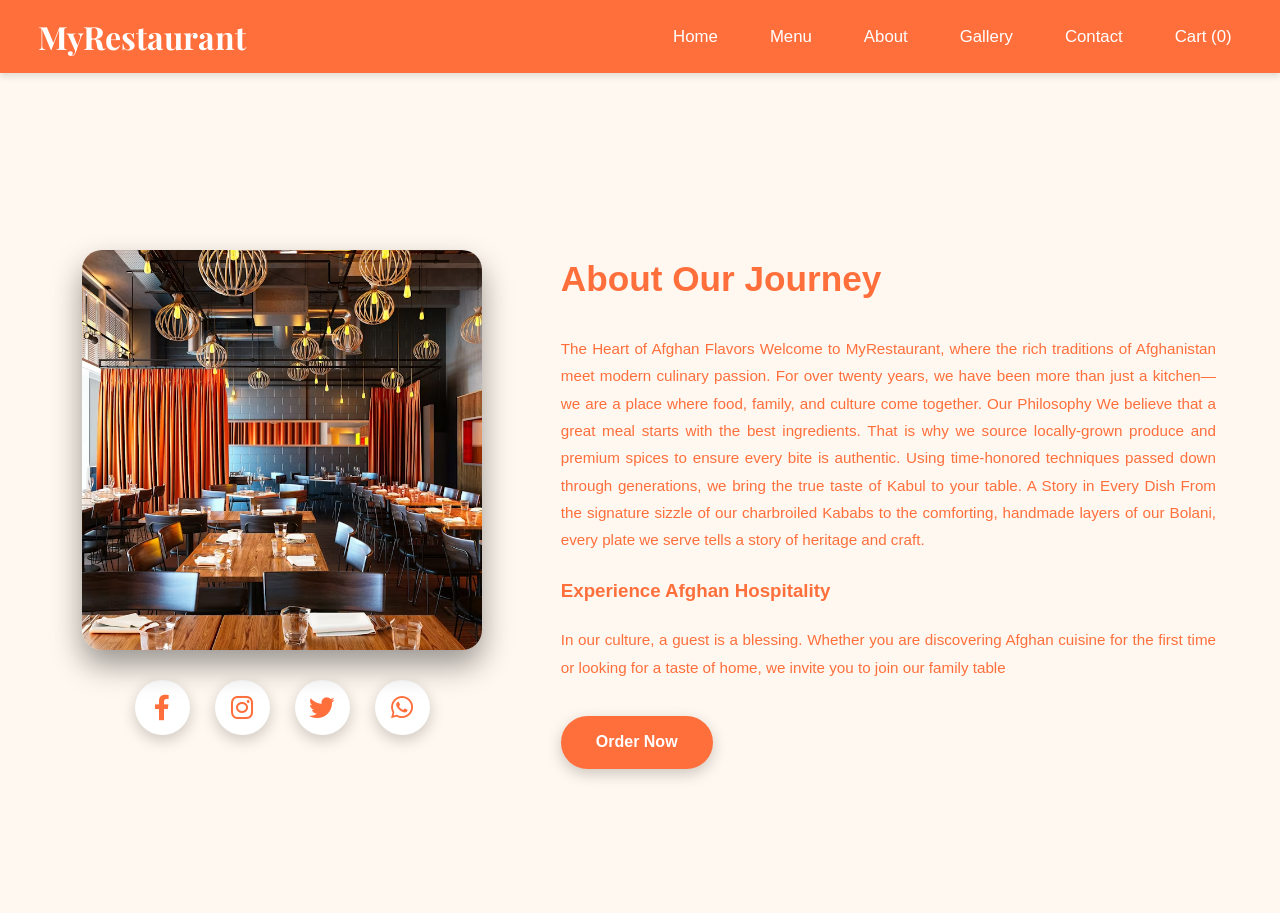
<file: about.html>
<!-- // HTML Section // -->
<!DOCTYPE html>
<html lang="en">

<head>
    <meta charset="UTF-8">
    <meta name="viewport" content="width=device-width, initial-scale=1.0">
    <title>MyRestaurant - About</title>
    <link rel="stylesheet" href="style.css">
    <!-- FontAwesome for Social Icons -->
    <link rel="stylesheet" href="https://cdnjs.cloudflare.com/ajax/libs/font-awesome/6.0.0/css/all.min.css">
</head>

<body>

    <!-- HEADER -->
    <header>
    <h1 class="logo">MyRestaurant</h1>
    <button class="mobile-toggle" onclick="toggleNav()"><i class="fa-solid fa-bars"></i></button>
    <nav id="main-nav">
        <a href="index.html">Home</a>
        <a href="menu.html">Menu</a>
        <a href="about.html">About</a>
        <a href="gallery.html">Gallery</a>
        <a href="contact.html">Contact</a>
        <a href="cart.html">Cart (<span id="cart-count">0</span>)</a>
    </nav>
</header>

    <section class="about-section">
        <div class="about-container">

            <!-- LEFT SIDE: Picture & Socials -->
            <div class="left-side" id="aboutLeft">
                <!-- 3D Flip Card Effect -->
                <div class="flip-card">
                    <div class="flip-card-inner">
                        <!-- First Image (Front) -->
                        <div class="flip-card-front">
                            <img src="images2\15.avif" alt="Restaurant Interior">
                        </div>
                        <!-- Second Image (Back) -->
                        <div class="flip-card-back">
                            <img src="images2\17.avif" alt="Fresh Ingredients">
                        </div>
                    </div>
                </div>

                <!-- Social Media Icons (Fixed, correctly spaced) -->
                <div class="social-icons">
                    <a href="#" class="social-link"><i class="fab fa-facebook-f"></i></a>
                    <a href="#" class="social-link"><i class="fab fa-instagram"></i></a>
                    <a href="#" class="social-link"><i class="fab fa-twitter"></i></a>
                    <a href="#" class="social-link"><i class="fab fa-whatsapp"></i></a>
                </div>
            </div>

            <!-- RIGHT SIDE: Text Description -->
            <div class="right-side" id="aboutRight">
                <h2>About Our Journey</h2>
                <p>
                    The Heart of Afghan Flavors
Welcome to MyRestaurant, where the rich traditions of Afghanistan meet modern culinary passion. For over twenty years, we have been more than just a kitchen—we are a place where food, family, and culture come together.

Our Philosophy
We believe that a great meal starts with the best ingredients. That is why we source locally-grown produce and premium spices to ensure every bite is authentic. Using time-honored techniques passed down through generations, we bring the true taste of Kabul to your table.

A Story in Every Dish
From the signature sizzle of our charbroiled Kababs to the comforting, handmade layers of our Bolani, every plate we serve tells a story of heritage and craft.



                </p>
                <h3>Experience Afghan Hospitality</h3>
                <p>
                    In our culture, a guest is a blessing. Whether you are discovering Afghan cuisine for the first time or looking for a taste of home, we invite you to join our family table
                </p>
                <!-- "Order Now" Button replacing text/menu sign -->
                <a href="menu.html" class="btn-order">Order Now</a>
            </div>

        </div>
    </section>

    <!-- Cleaned out redundant menu section -->

    <!-- // CSS Section // -->
    <style>
        /* Advanced About Page Styles */
        body {
            background-color: #fff8f0;
            /* Off-white matching contact page */
            margin: 0;
            font-family: Arial, sans-serif;
            color: #ff6f3c;
            /* Orange text */
            overflow-x: hidden;
            display: flex;
            flex-direction: column;
            min-height: 100vh;
        }

        /* Header matching contact page */
        header {
            background: #ff6f3c;
            color: white;
            padding: 15px 3%;
            display: flex;
            justify-content: space-between;
            align-items: center;
            position: sticky;
            top: 0;
            z-index: 1000;
            box-shadow: 0 4px 6px rgba(0, 0, 0, 0.1);
        }

        header .logo {
            font-size: 2rem;
            font-weight: bold;
        }

        header nav a {
            color: white;
            text-decoration: none;
            margin: 0 10px;
            transition: color 0.3s;
        }

        header nav a:hover {
            color: #ffe8d6;
        }

        /* Mobile Nav Flexibility */
        .mobile-toggle {
            display: none;
            background: none;
            border: none;
            color: #fff;
            font-size: 1.8rem;
            cursor: pointer;
        }
        @media(max-width: 768px) {
            .mobile-toggle { display: block; }
            #main-nav {
                display: none;
                flex-direction: column;
                position: absolute;
                top: 100%;
                left: 0;
                width: 100%;
                background-color: #ff6f3c;
                padding: 1rem 0;
                box-shadow: 0 4px 6px rgba(0,0,0,0.1);
            }
            #main-nav.show { display: flex; }
            #main-nav a { padding: 10px 20px; width: 100%; text-align: left; }
        }


        /* Layout for About Section */
        .about-section {
            display: flex;
            justify-content: center;
            align-items: center;
            min-height: 80vh;
            /* Replaced top margin with nice vertical centering */
            padding: 60px 5%;
        }

        .about-container {
            display: flex;
            flex-wrap: wrap;
            align-items: center;
            justify-content: center;
            gap: 60px;
            max-width: 1200px;
            width: 100%;
        }

        /* Left Side: Image and Socials */
        .left-side {
            flex: 1;
            min-width: 320px;
            display: flex;
            flex-direction: column;
            align-items: center;
            opacity: 0;
            transform: translateX(-30px);
            transition: opacity 1s ease-out, transform 1s ease-out;
        }

        /* 3D Flip Card */
        .flip-card {
            background-color: transparent;
            width: 100%;
            max-width: 400px;
            /* appropriately sized */
            height: 400px;
            perspective: 1000px;
        }

        .flip-card-inner {
            position: relative;
            width: 100%;
            height: 100%;
            text-align: center;
            transition: transform 0.8s ease-in-out;
            transform-style: preserve-3d;
            box-shadow: 0 15px 30px rgba(0, 0, 0, 0.4);
            border-radius: 20px;
        }

        /* Flip trigger on hover */
        .flip-card:hover .flip-card-inner {
            transform: rotateY(180deg);
        }

        .flip-card-front,
        .flip-card-back {
            position: absolute;
            width: 100%;
            height: 100%;
            -webkit-backface-visibility: hidden;
            backface-visibility: hidden;
            border-radius: 20px;
            overflow: hidden;
            background-color: #fff;
            /* Fixes browser invisiblity glitches */
        }

        /* Make sure the images sit properly and are visible */
        .flip-card-front img,
        .flip-card-back img {
            width: 100%;
            height: 100%;
            object-fit: cover;
            display: block;
            /* Ensure no inline margin bugs */
        }

        .flip-card-back {
            transform: rotateY(180deg);
        }

        /* Social Media Icons (directly under the picture on the left) */
        .social-icons {
            display: flex;
            gap: 25px;
            margin-top: 30px;
        }

        .social-link {
            display: flex;
            align-items: center;
            justify-content: center;
            color: #ff6f3c;
            /* orange text matching background */
            font-size: 1.6rem;
            text-decoration: none;
            background: white;
            /* pure white background */
            width: 55px;
            height: 55px;
            border-radius: 50%;
            box-shadow: 0 5px 15px rgba(0, 0, 0, 0.2);
        }

        /* Right Side: Text */
        .right-side {
            flex: 1.5;
            /* Gives slightly more room to text so it fits */
            min-width: 320px;
            text-align: justify;
            line-height: 1.8;
            opacity: 0;
            transform: translateX(30px);
            transition: opacity 1s ease-out, transform 1s ease-out;
        }

        .right-side h2 {
            font-size: 2.2rem;
            color: #ff6f3c;
            text-align: left;
            margin-bottom: 25px;
        }

        .right-side p {
            font-size: 0.95rem;
            /* Text size small enough to fit */
            margin-bottom: 20px;
            color: #ff6f3c;
        }

        /* Order Now Button */
        .btn-order {
            display: inline-block;
            margin-top: 15px;
            padding: 12px 35px;
            background-color: #ff6f3c;
            color: white;
            text-decoration: none;
            font-weight: bold;
            border-radius: 30px;
            font-size: 1rem;
            box-shadow: 0 5px 15px rgba(0, 0, 0, 0.2);
            transition: all 0.3s ease;
        }

        .btn-order:hover {
            background-color: #ff7f50;
            color: white;
            transform: scale(1.05);
            box-shadow: 0 8px 20px rgba(0, 0, 0, 0.3);
        }



        /* Responsive adjustment for mobiles */
        @media (max-width: 800px) {
            .about-container {
                flex-direction: column;
                text-align: center;
            }

            .right-side h2 {
                text-align: center;
            }

            .right-side p {
                text-align: justify;
            }
        }

        /* Mobile Navigation */
        header {
            position: relative;
            flex-wrap: wrap;
        }

        .hamburger {
            display: none;
            font-size: 2rem;
            cursor: pointer;
            color: white;
            user-select: none;
        }

        @media (max-width: 768px) {
            .hamburger {
                display: block;
            }

            nav {
                display: none;
                flex-direction: column;
                position: absolute;
                top: 100%;
                left: 0;
                width: 100%;
                background-color: #ff6f3c;
                /* Brand color */
                padding: 1rem 0;
                box-shadow: 0 4px 6px rgba(0, 0, 0, 0.2);
                z-index: 1000;
                text-align: center;
            }

            nav.show {
                display: flex;
            }

            nav a {
                margin: 10px 0;
                width: 100%;
                box-sizing: border-box;
            }

            nav a:hover {
                background: rgba(255, 255, 255, 0.1);
            }
        }
    </style>

    <!-- // JS Section // -->
    <script>
        // 1. Content Transitions on Page Load
        document.addEventListener("DOMContentLoaded", () => {
            setTimeout(() => {
                const leftSide = document.getElementById("aboutLeft");
                const rightSide = document.getElementById("aboutRight");

                if (leftSide) {
                    leftSide.style.opacity = "1";
                    leftSide.style.transform = "translateX(0)";
                }
                if (rightSide) {
                    rightSide.style.opacity = "1";
                    rightSide.style.transform = "translateX(0)";
                }
            }, 150);
        });

        // 2. JS Transitions for Social Media Icons
        const socialLinks = document.querySelectorAll(".social-link");

        socialLinks.forEach(link => {
            link.style.transition = "all 0.3s ease";

            link.addEventListener("mouseenter", function () {
                // Slight color shift, popup effect, increased shadow
                this.style.backgroundColor = "#fff5f0";
                this.style.transform = "translateY(-6px) scale(1.08)";
                this.style.boxShadow = "0 8px 25px rgba(0, 0, 0, 0.4)";
            });

            link.addEventListener("mouseleave", function () {
                // Standard reset
                this.style.backgroundColor = "white";
                this.style.transform = "translateY(0) scale(1)";
                this.style.boxShadow = "0 5px 15px rgba(0,0,0,0.2)";
            });
        });
    </script>


    <script>
        function toggleMenu() {
            const nav = document.getElementById('nav-menu');
            nav.classList.toggle('show');
        }


    </script>
    <script src="cart.js"></script>

<script>
    function toggleNav() {
        var nav = document.getElementById('main-nav');
        if(nav) nav.classList.toggle('show');
    }
</script>
</body>

</html>
</file>
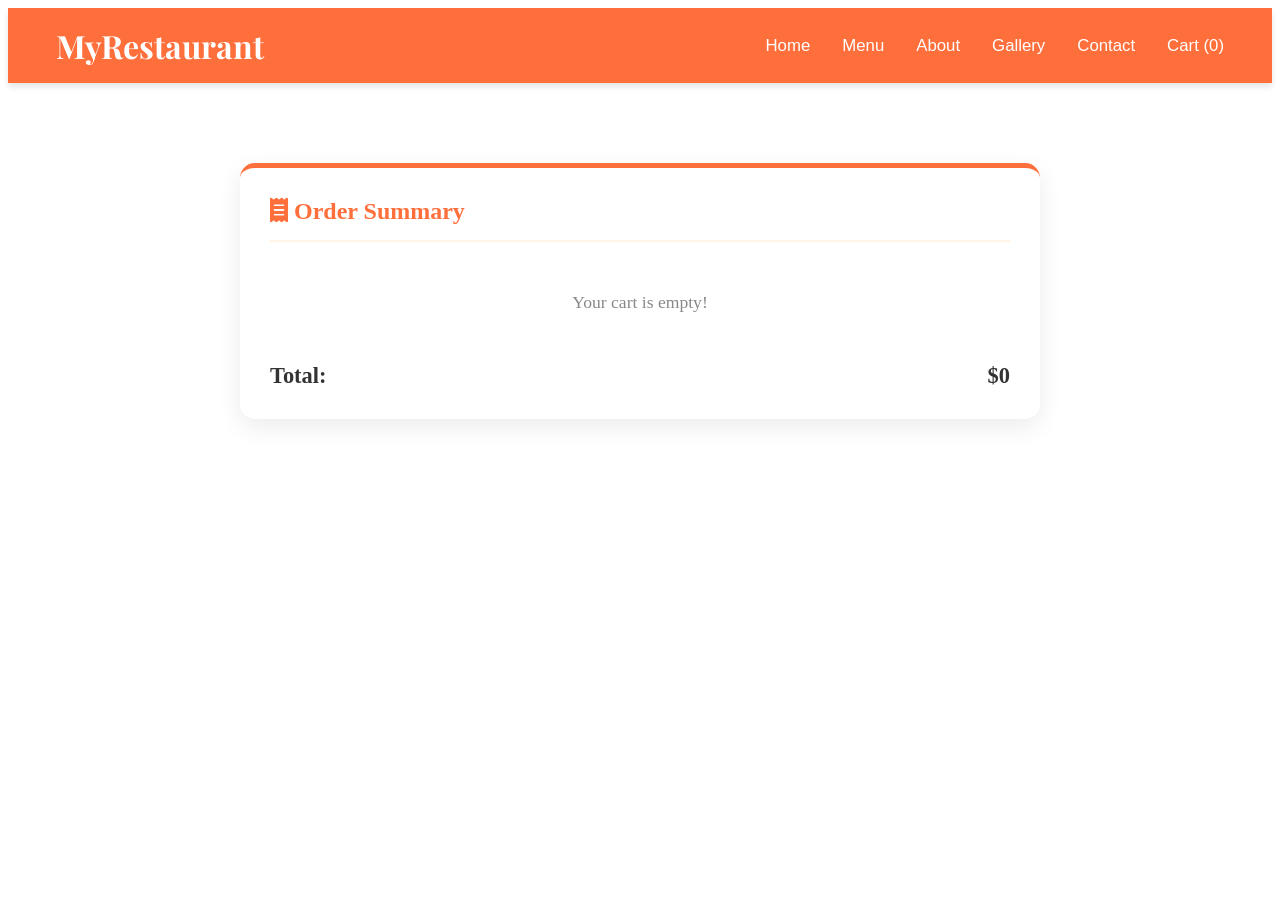
<file: cart.html>
<!DOCTYPE html>
<html lang="en">
<head>
    <meta charset="UTF-8">
    <meta name="viewport" content="width=device-width, initial-scale=1.0">
    <title>MyRestaurant - Cart</title>
    <!-- Header CSS -->
    <style>
        /* Header & Navigation */
        @import url('https://fonts.googleapis.com/css2?family=Playfair+Display:ital,wght@0,400;0,600;0,700;1,400&display=swap');

        header {
            display: flex;
            justify-content: space-between;
            align-items: center;
            padding: 1rem 3rem;
            background-color: #ff6f3c; /* Restoring the solid orange matching colors */
            color: white;
            position: sticky;
            top: 0;
            z-index: 1000;
            box-shadow: 0 4px 6px rgba(0, 0, 0, 0.1);
            transition: all 0.3s ease;
        }

        header .logo {
            font-family: 'Playfair Display', serif; /* Elegant heading */
            font-size: 2rem;
            font-weight: bold;
            text-decoration: none;
            color: white;
            margin: 0;
        }

        nav {
            display: flex;
            gap: 2rem;
            align-items: center;
        }

        nav a {
            font-family: Arial, sans-serif; /* Familiar, not too crazy */
            text-decoration: none;
            color: #fff;
            font-weight: 500;
            font-size: 1.05rem;
            transition: color 0.3s ease;
            margin: 0;
        }

        nav a:hover, nav a.active {
            color: #ffe8d6;
        }

        /* Mobile Nav Flexibility */
        .mobile-toggle {
            display: none;
            background: none;
            border: none;
            color: #fff;
            font-size: 1.8rem;
            cursor: pointer;
        }
        @media(max-width: 768px) {
            .mobile-toggle { display: block; }
            #main-nav {
                display: none;
                flex-direction: column;
                position: absolute;
                top: 100%;
                left: 0;
                width: 100%;
                background-color: #ff6f3c;
                padding: 1rem 0;
                box-shadow: 0 4px 6px rgba(0,0,0,0.1);
            }
            #main-nav.show { display: flex; }
            #main-nav a { padding: 10px 20px; width: 100%; text-align: left; }
        }


        
        
        
        
        

        /* Cart Section */
        /* Complete Checkout UI CSS */
        .cart-wrapper {
            max-width: 800px;
            margin: 60px auto 50px;
            padding: 20px;
            display: flex;
            flex-direction: column;
            gap: 20px;
        }

        .checkout-card {
            background: #fff;
            border-radius: 15px;
            box-shadow: 0 8px 25px rgba(0,0,0,0.08);
            padding: 30px;
            border-top: 5px solid #ff6f3c;
        }

        .checkout-card h2 {
            margin-top: 0;
            color: #ff6f3c;
            border-bottom: 2px solid #fff4e6;
            padding-bottom: 15px;
            margin-bottom: 20px;
        }

        /* Cart Items Receipt Style */
        .cart-item {
            display: flex;
            justify-content: space-between;
            padding: 15px 0;
            border-bottom: 1px dashed #ddd;
            font-size: 1.1rem;
        }
        .cart-item.empty {
            justify-content: center;
            color: #888;
            border: none;
            padding: 30px 0;
        }
        .cart-total {
            display: flex;
            justify-content: space-between;
            padding-top: 20px;
            font-size: 1.4rem;
            font-weight: bold;
            color: #333;
        }

        /* Dining Options */
        .options-grid {
            display: grid;
            grid-template-columns: 1fr 1fr;
            gap: 20px;
            margin-top: 20px;
        }
        .option-btn {
            background: #fff8f0;
            border: 2px solid #ffe8d6;
            border-radius: 12px;
            padding: 20px;
            font-size: 1.2rem;
            font-weight: bold;
            color: #ff6f3c;
            cursor: pointer;
            transition: all 0.3s;
            display: flex;
            flex-direction: column;
            align-items: center;
            gap: 10px;
        }
        .option-btn i { font-size: 2rem; }
        .option-btn:hover { background: #ffe8d6; transform: translateY(-3px); }
        .option-btn.selected {
            background: #ff6f3c;
            color: white;
            border-color: #ff6f3c;
            box-shadow: 0 5px 15px rgba(255,111,60,0.3);
        }

        /* Payment Section */
        #payment-section {
            display: none;
            margin-top: 20px;
            animation: fadeIn 0.5s ease;
        }
        @keyframes fadeIn {
            from { opacity: 0; transform: translateY(-10px); }
            to { opacity: 1; transform: translateY(0); }
        }

        .payment-grid {
            display: grid;
            grid-template-columns: repeat(2, 1fr);
            gap: 15px;
        }
        
        .pay-btn {
            background: white;
            border: 2px solid #eee;
            border-radius: 10px;
            padding: 15px;
            font-size: 1.1rem;
            font-weight: bold;
            color: #555;
            cursor: pointer;
            transition: all 0.3s;
            display: flex;
            align-items: center;
            justify-content: center;
            gap: 10px;
        }
        .pay-btn:hover { border-color: #ff6f3c; color: #ff6f3c; }
        .pay-btn.selected {
            border-color: #ff6f3c;
            background: #fff8f0;
            color: #ff6f3c;
        }

        .proceed-btn {
            width: 100%;
            margin-top: 30px;
            padding: 15px;
            font-size: 1.3rem;
            background-color: #ccc;
            color: white;
            border: none;
            border-radius: 8px;
            font-weight: bold;
            cursor: not-allowed;
            transition: all 0.3s;
        }
        .proceed-btn.active {
            background-color: #28a745;
            cursor: pointer;
            box-shadow: 0 5px 15px rgba(40,167,69,0.3);
        }
        .proceed-btn.active:hover {
            background-color: #218838;
        }

        /* Modal Styles */
        .modal-overlay {
            display: none;
            position: fixed;
            top: 0; left: 0; width: 100%; height: 100%;
            background: rgba(0,0,0,0.6);
            z-index: 2000;
            justify-content: center;
            align-items: center;
        }
        .modal-box {
            background: #fff;
            padding: 40px;
            border-radius: 15px;
            text-align: center;
            max-width: 400px;
            width: 90%;
            box-shadow: 0 10px 30px rgba(0,0,0,0.2);
            animation: zoomIn 0.3s ease;
        }
        @keyframes zoomIn {
            from { transform: scale(0.8); opacity: 0; }
            to { transform: scale(1); opacity: 1; }
        }
        .spinner {
            border: 5px solid #f3f3f3;
            border-top: 5px solid #ff6f3c;
            border-radius: 50%;
            width: 50px;
            height: 50px;
            animation: spin 1s linear infinite;
            margin: 0 auto 20px;
        }
        @keyframes spin { 0% { transform: rotate(0deg); } 100% { transform: rotate(360deg); } }
        
        .star-rating {
            display: flex;
            justify-content: center;
            gap: 10px;
            margin: 20px 0;
        }
        .star-rating i {
            font-size: 2.2rem;
            color: #dddddd;
            cursor: pointer;
            transition: color 0.2s, transform 0.2s;
        }
        .star-rating i:hover { transform: scale(1.1); }
        .star-rating i.hover, .star-rating i.active {
            color: #ffca28;
        }
        .success-icon {
            font-size: 4rem;
            color: #28a745;
            margin-bottom: 20px;
        }
        .rating-btn {
            background: #ff6f3c;
            color: #fff;
            border: none;
            padding: 12px 25px;
            border-radius: 25px;
            cursor: pointer;
            font-size: 1.1rem;
            font-weight: bold;
            display: none;
            margin: 15px auto 0;
            transition: background 0.3s;
        }
        .rating-btn:hover { background: #ff7f50; box-shadow: 0 5px 15px rgba(255,111,60,0.3); }
    </style>
    <link rel="stylesheet" href="https://cdnjs.cloudflare.com/ajax/libs/font-awesome/6.0.0/css/all.min.css">
</head>
<body>
    <!-- Header -->
    <header>
    <h1 class="logo">MyRestaurant</h1>
    <button class="mobile-toggle" onclick="toggleNav()"><i class="fa-solid fa-bars"></i></button>
    <nav id="main-nav">
        <a href="index.html">Home</a>
        <a href="menu.html">Menu</a>
        <a href="about.html">About</a>
        <a href="gallery.html">Gallery</a>
        <a href="contact.html">Contact</a>
        <a href="cart.html">Cart (<span id="cart-count">0</span>)</a>
    </nav>
</header>

    <!-- Cart Section -->
    <div class="cart-wrapper">
        <!-- Receipt Section -->
        <div class="checkout-card">
            <h2><i class="fa-solid fa-receipt"></i> Order Summary</h2>
            <div id="cart-items-container">
                <!-- Items injected here by showCart() -->
            </div>
            <div class="cart-total" id="total">
                <span>Total:</span>
                <span>$0</span>
            </div>
        </div>

        <!-- Dining Option Section -->
        <div class="checkout-card" id="dining-section" style="display: none;">
            <h2><i class="fa-solid fa-bell-concierge"></i> Dining Option</h2>
            <div class="options-grid">
                <button class="option-btn" id="opt-eathere" onclick="selectDining('Eat Here')">
                    <i class="fa-solid fa-utensils"></i> Eat Here
                </button>
                <button class="option-btn" id="opt-takeaway" onclick="selectDining('Take Away')">
                    <i class="fa-solid fa-bag-shopping"></i> Take Away
                </button>
            </div>
        </div>

        <!-- Payment Section -->
        <div class="checkout-card" id="payment-section">
            <h2><i class="fa-solid fa-credit-card"></i> Payment Method</h2>
            <div class="payment-grid">
                <button class="pay-btn" id="pay-cash" onclick="selectPayment('Cash')"><i class="fa-solid fa-money-bill-wave"></i> Cash</button>
                <button class="pay-btn" id="pay-card" onclick="selectPayment('Card')"><i class="fa-solid fa-credit-card"></i> Card</button>
                <button class="pay-btn" id="pay-tng" onclick="selectPayment('TNG')"><i class="fa-solid fa-mobile-screen"></i> Touch 'n Go</button>
                <button class="pay-btn" id="pay-bank" onclick="selectPayment('Bank')"><i class="fa-solid fa-building-columns"></i> Bank</button>
            </div>
            
            <button class="proceed-btn" id="proceed-btn" disabled onclick="processPayment()">Proceed & Pay <i class="fa-solid fa-check"></i></button>
        </div>
    </div>

    <!-- Payment Modal -->
    <div class="modal-overlay" id="payment-modal">
        <div class="modal-box">
            
            <div id="modal-processing">
                <div class="spinner"></div>
                <h3>Processing Payment...</h3>
                <p style="color:#777; margin-top:10px;">Connecting to secure gateway</p>
            </div>
            
            <div id="modal-success" style="display: none;">
                <i class="fa-solid fa-circle-check success-icon"></i>
                <h2 style="color:#28a745;">Payment Successful!</h2>
                <p>Your order has been placed.</p>
                
                <hr style="margin: 25px 0; border: 0; border-top: 1px solid #eeeeee;">
                
                <h3 style="color:#333;">Rate your experience!</h3>
                <div class="star-rating" id="star-rating">
                    <i class="fa-solid fa-star" data-val="1"></i>
                    <i class="fa-solid fa-star" data-val="2"></i>
                    <i class="fa-solid fa-star" data-val="3"></i>
                    <i class="fa-solid fa-star" data-val="4"></i>
                    <i class="fa-solid fa-star" data-val="5"></i>
                </div>
                <button class="rating-btn" id="submit-rating-btn" onclick="submitRating()">Submit & Return to Menu</button>
            </div>

        </div>
    </div>

    <script src="cart.js"></script>
    <script>showCart();</script>
<script>
    function toggleNav() {
        var nav = document.getElementById('main-nav');
        if(nav) nav.classList.toggle('show');
    }
</script>
</body>
</html>
</file>
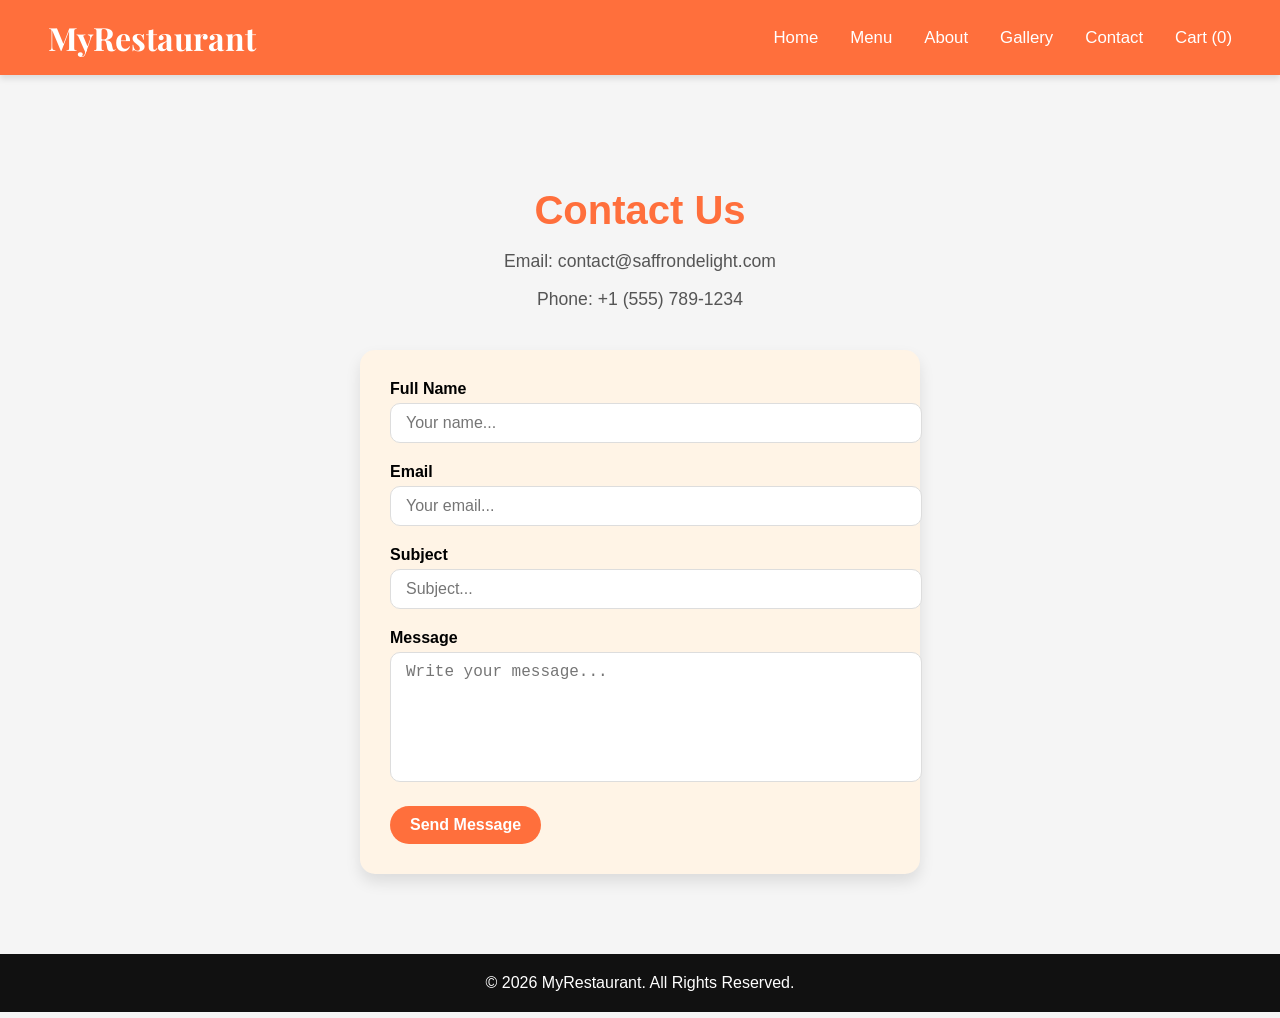
<file: contact.html>
<!DOCTYPE html>
<html lang="en">

<head>
    <meta charset="UTF-8">
    <meta name="viewport" content="width=device-width, initial-scale=1.0">
    <title>MyRestaurant - Contact</title>

    <style>
        /* =========================
             Global Styles
        ========================= */


        /* =========================
           Header
           ======================== */








        /* =========================
           Contact Section
           ========================= */
        .contact {
            flex: 1;
            padding: 80px 20px;
            text-align: center;
        }

        .contact h2 {
            font-size: 2.5rem;
            margin-bottom: 1rem;
            color: #ff6f3c;
        }

        .contact p {
            font-size: 1.1rem;
            color: #555;
            margin-bottom: 0.5rem;
        }

        /* =========================
             Contact Form
           ========================= */
        .contact-form {
            margin: 40px auto 0;
            max-width: 500px;
            text-align: left;
            background: #fff4e6;
            padding: 30px;
            border-radius: 15px;
            box-shadow: 0 8px 15px rgba(0, 0, 0, 0.1);
        }

        .contact-form label {
            display: block;
            margin-bottom: 5px;
            font-weight: bold;
        }

        .contact-form input,
        .contact-form textarea {
            width: 100%;
            padding: 10px 15px;
            margin-bottom: 20px;
            border: 1px solid #ddd;
            border-radius: 10px;
            font-size: 1rem;
            resize: none;
        }

        .contact-form input:focus,
        .contact-form textarea:focus {
            outline: none;
            border-color: #ff6f3c;
            box-shadow: 0 0 5px rgba(255, 111, 60, 0.5);
        }

        .contact-form button {
            padding: 10px 20px;
            background-color: #ff6f3c;
            color: #fff;
            border: none;
            border-radius: 25px;
            font-size: 1rem;
            font-weight: bold;
            cursor: pointer;
            transition: background 0.3s, transform 0.3s;
        }

        .contact-form button:hover {
            background-color: #ff7f50;
            transform: scale(1.05);
        }

        /* =========================
                   Footer
        ========================= */


        /* Mobile Navigation */



        @media (max-width: 768px) {}
        
        /* Mobile Nav Flexibility */
        .mobile-toggle {
            display: none;
            background: none;
            border: none;
            color: #fff;
            font-size: 1.8rem;
            cursor: pointer;
        }
        @media(max-width: 768px) {
            .mobile-toggle { display: block; }
            #main-nav {
                display: none;
                flex-direction: column;
                position: absolute;
                top: 100%;
                left: 0;
                width: 100%;
                background-color: #ff6f3c;
                padding: 1rem 0;
                box-shadow: 0 4px 6px rgba(0,0,0,0.1);
            }
            #main-nav.show { display: flex; }
            #main-nav a { padding: 10px 20px; width: 100%; text-align: left; }
        }
    </style>
    <link rel="stylesheet" href="style.css">
    <link rel="stylesheet" href="https://cdnjs.cloudflare.com/ajax/libs/font-awesome/6.0.0/css/all.min.css">
</head>

<body>

    <!-- HEADER -->
    <header>
    <h1 class="logo">MyRestaurant</h1>
    <button class="mobile-toggle" onclick="toggleNav()"><i class="fa-solid fa-bars"></i></button>
    <nav id="main-nav">
        <a href="index.html">Home</a>
        <a href="menu.html">Menu</a>
        <a href="about.html">About</a>
        <a href="gallery.html">Gallery</a>
        <a href="contact.html">Contact</a>
        <a href="cart.html">Cart (<span id="cart-count">0</span>)</a>
    </nav>
</header>

    <!-- CONTACT SECTION -->
    <section class="contact">
        <h2>Contact Us</h2>
        <p>Email: contact@saffrondelight.com</p>
        <p>Phone: +1 (555) 789-1234</p>

        <!-- Contact Form -->
        <form class="contact-form" action="https://formspree.io/f/xykbdkkp" method="post">
            <label for="name">Full Name</label>
            <input type="text" id="name" name="name" placeholder="Your name..." required>

            <label for="email">Email</label>
            <input type="email" id="email" name="email" placeholder="Your email..." required>

            <label for="subject">Subject</label>
            <input type="text" id="subject" name="subject" placeholder="Subject..." required>

            <label for="message">Message</label>
            <textarea id="message" name="message" rows="6" placeholder="Write your message..." required></textarea>

            <button type="submit">Send Message</button>
        </form>
    </section>

    <!-- Footer -->
    <footer>
        &copy; 2026 MyRestaurant. All Rights Reserved.
    </footer>


    <script>
        function toggleMenu() {
            const nav = document.getElementById('nav-menu');
            nav.classList.toggle('show');
        }
    </script>

<script>
    function toggleNav() {
        var nav = document.getElementById('main-nav');
        if(nav) nav.classList.toggle('show');
    }
</script>
</body>

</html>
</file>
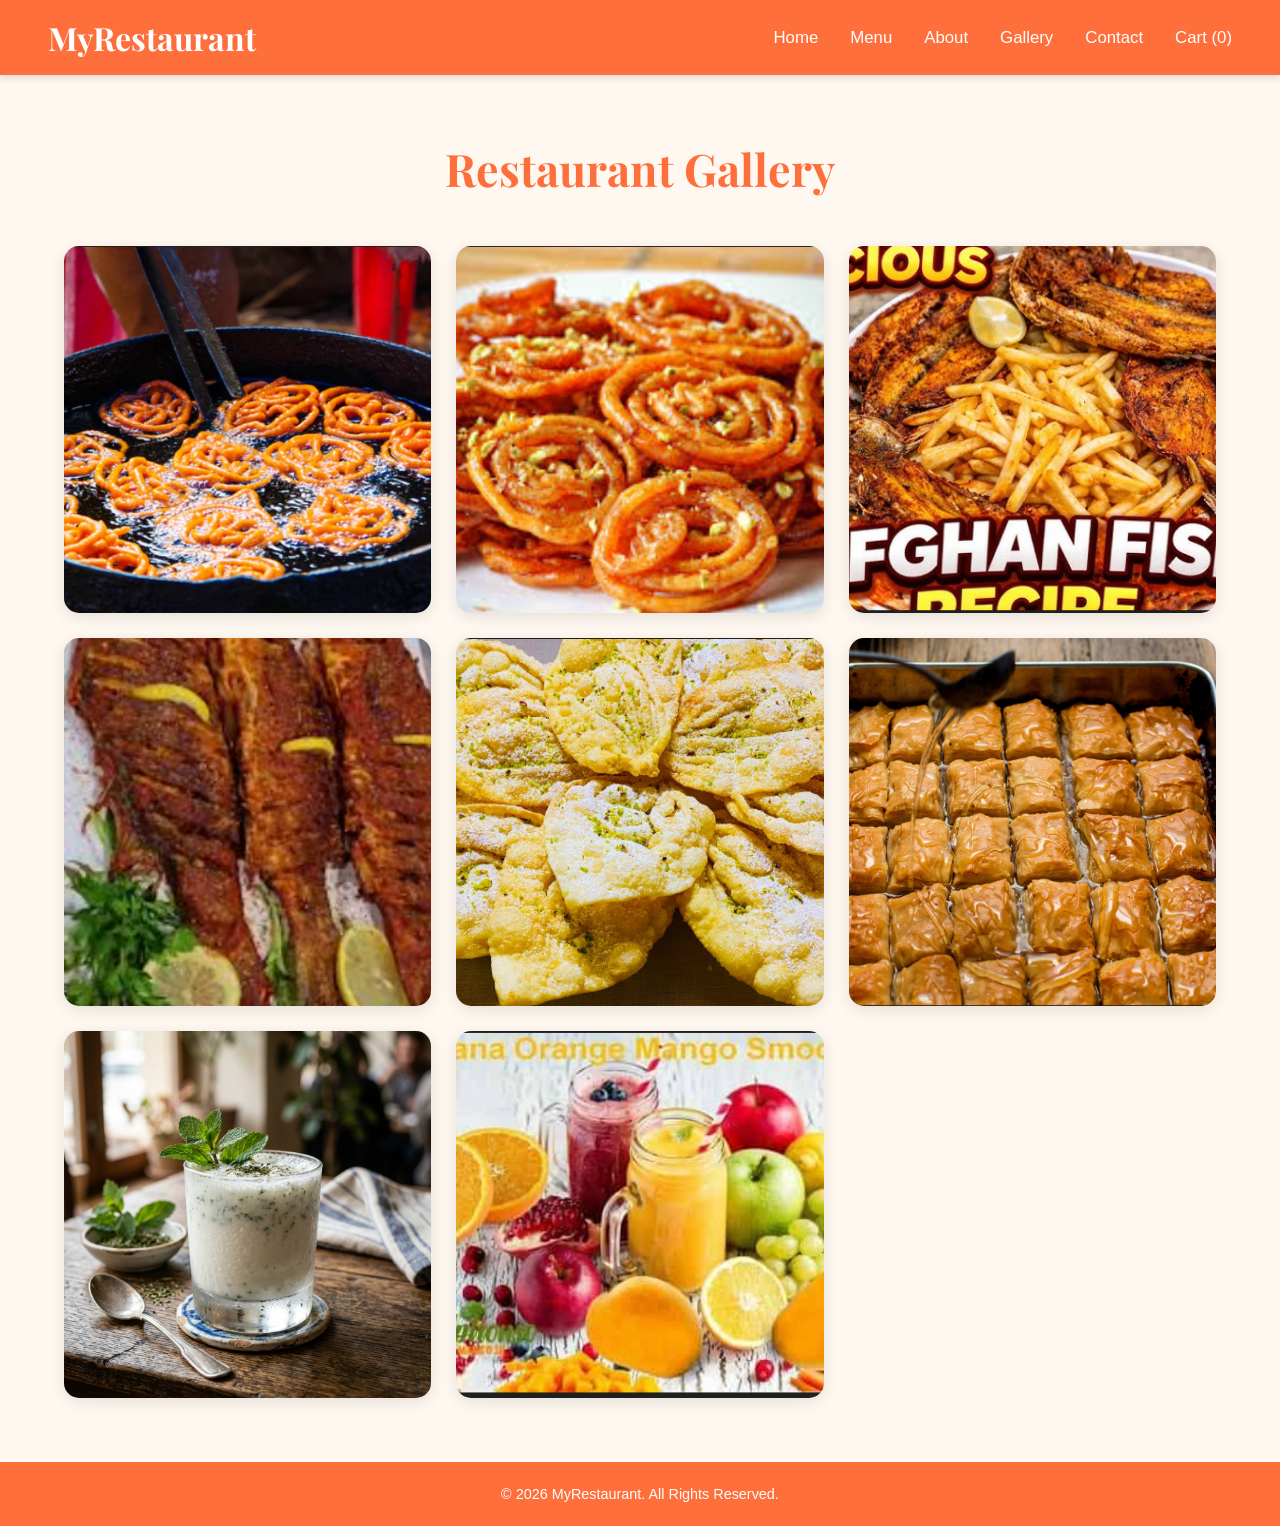
<file: gallery.html>
<!DOCTYPE html>
<html lang="en">
<head>
    <meta charset="UTF-8">
    <meta name="viewport" content="width=device-width, initial-scale=1.0">
    <title>Gallery - MyRestaurant</title>
    <link rel="stylesheet" href="https://cdnjs.cloudflare.com/ajax/libs/font-awesome/6.0.0/css/all.min.css">
    
    <style>
        /* Header & Navigation */
        @import url('https://fonts.googleapis.com/css2?family=Playfair+Display:ital,wght@0,400;0,600;0,700;1,400&display=swap');

        * { margin: 0; padding: 0; box-sizing: border-box; font-family: 'Segoe UI', Tahoma, Geneva, Verdana, sans-serif; }
        body { background-color: #fff8f0; display: flex; flex-direction: column; min-height: 100vh; }

        header {
            display: flex;
            justify-content: space-between;
            align-items: center;
            padding: 1rem 3rem;
            background-color: #ff6f3c;
            color: white;
            position: sticky;
            top: 0;
            z-index: 1000;
            box-shadow: 0 4px 6px rgba(0, 0, 0, 0.1);
        }

        header .logo {
            font-family: 'Playfair Display', serif;
            font-size: 2rem;
            font-weight: bold;
            text-decoration: none;
            color: white;
            margin: 0;
        }

        nav { display: flex; gap: 2rem; align-items: center; }
        nav a {
            text-decoration: none;
            color: #fff;
            font-weight: 500;
            font-size: 1.05rem;
            transition: color 0.3s ease;
        }
        nav a:hover, nav a.active { color: #ffe8d6; }

        /* Mobile Nav Flexibility */
        .mobile-toggle {
            display: none;
            background: none;
            border: none;
            color: #fff;
            font-size: 1.8rem;
            cursor: pointer;
        }
        @media(max-width: 768px) {
            .mobile-toggle { display: block; }
            #main-nav {
                display: none;
                flex-direction: column;
                position: absolute;
                top: 100%;
                left: 0;
                width: 100%;
                background-color: #ff6f3c;
                padding: 1rem 0;
                box-shadow: 0 4px 6px rgba(0,0,0,0.1);
            }
            #main-nav.show { display: flex; }
            #main-nav a { padding: 10px 20px; width: 100%; text-align: left; }
        }


        /* Gallery Styles */
        .gallery-container {
    flex: 1;
    padding: 4rem 5%; /* Increased side padding for better focus */
    text-align: center;
}
        
        .gallery-container h2 {
            font-size: 2.8rem;
            color: #ff6f3c;
            margin-bottom: 3rem;
            font-family: 'Playfair Display', serif;
        }

       .gallery-grid {
    display: grid;
    /* This automatically adjusts columns based on screen size */
    grid-template-columns: repeat(auto-fill, minmax(280px, 1fr));
    gap: 25px;
    max-width: 1200px;
    margin: 0 auto;
}
.photo-slot {
    background-color: #fff;
    border-radius: 15px;
    overflow: hidden; /* This hides the image corners to match the border-radius */
    aspect-ratio: 1 / 1;
    display: block; /* Changed from flex to block for images */
    transition: all 0.3s ease;
    box-shadow: 0 4px 15px rgba(0,0,0,0.1); /* Slightly stronger shadow */
}

        .photo-slot:hover {
    transform: translateY(-8px);
    box-shadow: 0 12px 25px rgba(255, 111, 60, 0.2); /* Tinted shadow on hover */
}

       .photo-slot img {
    width: 100%;
    height: 100%;
    object-fit: cover; /* This makes the image fill the square without stretching */
    display: block;
    transition: transform 0.5s ease;
}
.photo-slot:hover img {
    transform: scale(1.1); /* Zoom effect when you hover over the card */
}
       .photo-slot i, .photo-slot p {
    display: none;
}

        /* Footer */
        footer {
            background-color: #ff6f3c;
            color: #fff;
            text-align: center;
            padding: 1.5rem 2rem;
            margin-top: auto;
            font-size: 0.9rem;
        }
    </style>
</head>

<body>
    <!-- Header -->
    <header>
    <h1 class="logo">MyRestaurant</h1>
    <button class="mobile-toggle" onclick="toggleNav()"><i class="fa-solid fa-bars"></i></button>
    <nav id="main-nav">
        <a href="index.html">Home</a>
        <a href="menu.html">Menu</a>
        <a href="about.html">About</a>
        <a href="gallery.html">Gallery</a>
        <a href="contact.html">Contact</a>
        <a href="cart.html">Cart (<span id="cart-count">0</span>)</a>
    </nav>
</header>

    <section class="gallery-container">
    <h2>Restaurant Gallery</h2>
    
    <div class="gallery-grid">
        <div class="photo-slot">
            <img src="images2\Jelabi.png" alt="Kabuli Pulao with lamb and carrots">
        </div>

        <div class="photo-slot">
            <img src="images2\Jalebi.png" alt="Steamed Mantoo dumplings with yogurt sauce">
        </div>

        <div class="photo-slot">
            <img src="images2\FISH2.png" alt="Assorted grilled lamb and chicken kebabs">
        </div>

        <div class="photo-slot">
            <img src="images2\FISH.png" alt="Crispy stuffed Bolani flatbread">
        </div>

        <div class="photo-slot">
            <img src="images2\Gosh Feel.png" alt="Freshly diced Afghan Salata">
        </div>

        <div class="photo-slot">
            <img src="images2\Baklava.png" alt="Shir Yakh ice cream with pistachios">
        </div>

        <div class="photo-slot">
            <img src="images2\yogurt_drink.png" alt="Traditional pink Sheer Chai">
        </div>

        <div class="photo-slot">
            <img src="images2\juice.png" alt="Creamy Firnee dessert with cardamom">
        </div>
    </div>
</section>

    <!-- Footer -->
    <footer>
        &copy; 2026 MyRestaurant. All Rights Reserved.
    </footer>

    <script src="cart.js"></script>
<script>
    function toggleNav() {
        var nav = document.getElementById('main-nav');
        if(nav) nav.classList.toggle('show');
    }
</script>
</body>
</html>
</file>
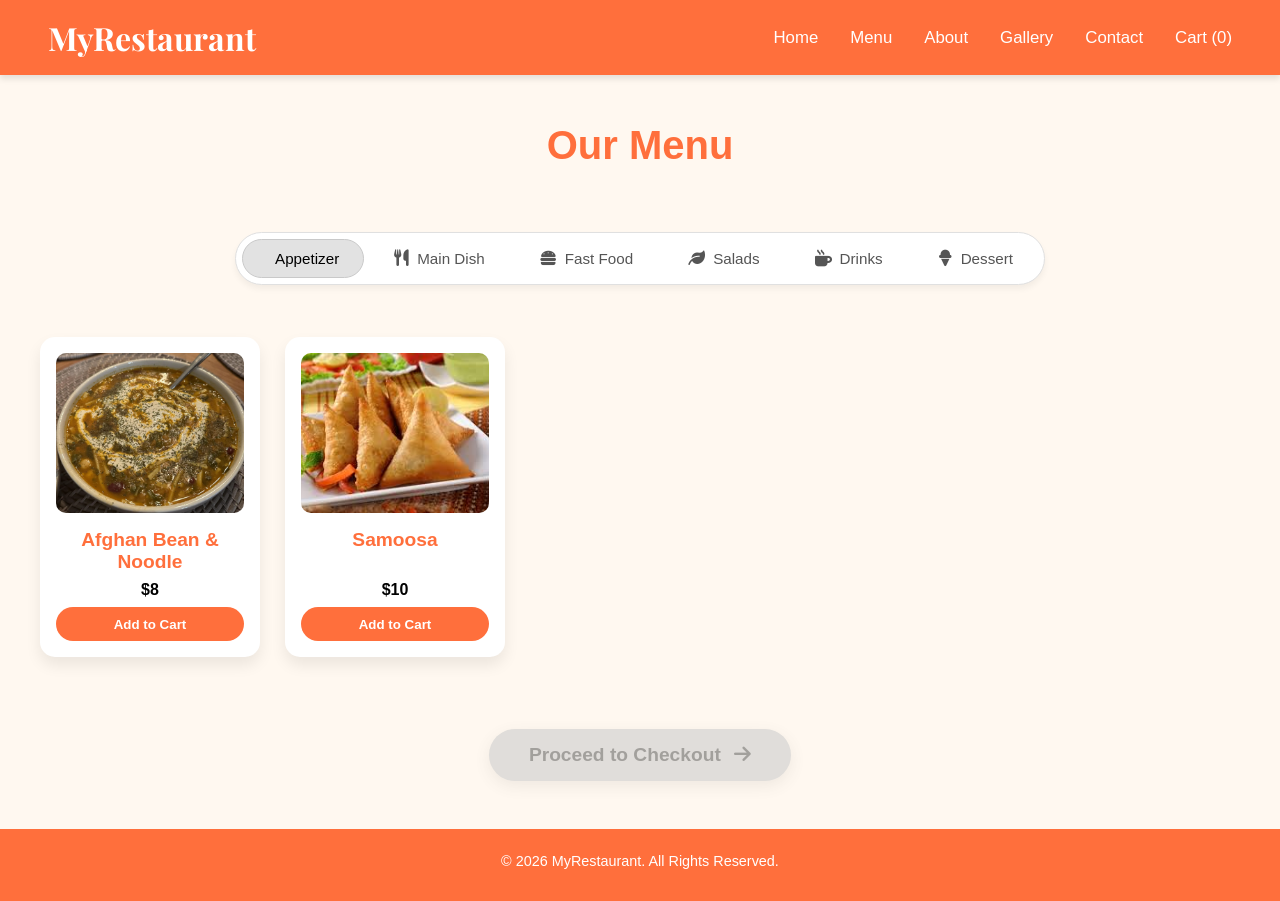
<file: menu.html>
<!DOCTYPE html>
<html lang="en">

<head>
    <meta charset="UTF-8">
    <meta name="viewport" content="width=device-width, initial-scale=1.0">
    <title>Menu - MyRestaurant</title>
    <link rel="stylesheet" href="https://cdnjs.cloudflare.com/ajax/libs/font-awesome/6.0.0/css/all.min.css">

    <style>
        /* Header & Navigation */
        @import url('https://fonts.googleapis.com/css2?family=Playfair+Display:ital,wght@0,400;0,600;0,700;1,400&display=swap');

        header {
            display: flex;
            justify-content: space-between;
            align-items: center;
            padding: 1rem 3rem;
            background-color: #ff6f3c;
            /* Restoring the solid orange matching colors */
            color: white;
            position: sticky;
            top: 0;
            z-index: 1000;
            box-shadow: 0 4px 6px rgba(0, 0, 0, 0.1);
            transition: all 0.3s ease;
        }

        header .logo {
            font-family: 'Playfair Display', serif;
            /* Elegant heading */
            font-size: 2rem;
            font-weight: bold;
            text-decoration: none;
            color: white;
            margin: 0;
        }

        nav {
            display: flex;
            gap: 2rem;
            align-items: center;
        }

        nav a {
            font-family: Arial, sans-serif;
            /* Familiar, not too crazy */
            text-decoration: none;
            color: #fff;
            font-weight: 500;
            font-size: 1.05rem;
            transition: color 0.3s ease;
            margin: 0;
        }

        nav a:hover,
        nav a.active {
            color: #ffe8d6;
        }

        /* Mobile Nav Flexibility */
        .mobile-toggle {
            display: none;
            background: none;
            border: none;
            color: #fff;
            font-size: 1.8rem;
            cursor: pointer;
        }
        @media(max-width: 768px) {
            .mobile-toggle { display: block; }
            #main-nav {
                display: none;
                flex-direction: column;
                position: absolute;
                top: 100%;
                left: 0;
                width: 100%;
                background-color: #ff6f3c;
                padding: 1rem 0;
                box-shadow: 0 4px 6px rgba(0,0,0,0.1);
            }
            #main-nav.show { display: flex; }
            #main-nav a { padding: 10px 20px; width: 100%; text-align: left; }
        }


        /* =========================
   Global Styles
========================= */
        * {
            margin: 0;
            padding: 0;
            box-sizing: border-box;
            font-family: 'Segoe UI', Tahoma, Geneva, Verdana, sans-serif;
        }

        body {
            background-color: #fff8f0;
            display: flex;
            flex-direction: column;
            min-height: 100vh;
        }

        /* =========================
   Header
========================= */










        /* =========================
   Menu Section
========================= */
        .menu {
            flex: 1;
            padding: 3rem 2%;
            display: flex;
            flex-direction: column;
            align-items: center;
            gap: 2rem;
        }

        .menu h2 {
            width: 100%;
            text-align: center;
            font-size: 2.5rem;
            margin-bottom: 2rem;
            color: #ff6f3c;
        }

        .pill-tab-container {
            display: inline-flex;
            background-color: #ffffff;
            border: 1px solid #e0e0e0;
            border-radius: 50px;
            padding: 6px;
            gap: 5px;
            max-width: 100%;
            overflow-x: auto;
            box-shadow: 0 4px 6px rgba(0, 0, 0, 0.05);
            margin-bottom: 20px;
            -ms-overflow-style: none;
            scrollbar-width: none;
        }

        .pill-tab-container::-webkit-scrollbar {
            display: none;
        }

        .pill-tab {
            display: flex;
            align-items: center;
            gap: 8px;
            padding: 10px 24px;
            font-size: 0.95rem;
            font-weight: 500;
            font-family: Arial, sans-serif;
            color: #555;
            background: transparent;
            border: 1px solid transparent;
            border-radius: 50px;
            cursor: pointer;
            transition: all 0.3s;
            white-space: nowrap;
        }

        .pill-tab i {
            font-size: 1.1em;
        }

        .pill-tab.active {
            background-color: #E2E2E2;
            border: 1px solid #c9c9c9;
            color: #000;
        }

        .pill-tab:hover:not(.active) {
            background-color: #fafafa;
        }

        .menu-grid {
            display: grid;
            grid-template-columns: repeat(auto-fill, minmax(220px, 1fr));
            gap: 25px;
            width: 100%;
            max-width: 1200px;
        }

        .menu-card {
            background: #fff;
            border-radius: 15px;
            padding: 1rem;
            text-align: center;
            box-shadow: 0 8px 15px rgba(0, 0, 0, 0.08);
            transition: transform 0.3s, box-shadow 0.3s;
            display: flex;
            flex-direction: column;
        }

        .menu-card:hover {
            transform: translateY(-8px) scale(1.02);
            box-shadow: 0 12px 25px rgba(0, 0, 0, 0.15);
        }

        .menu-card img {
            width: 100%;
            height: 160px;
            object-fit: cover;
            border-radius: 10px;
            margin-bottom: 1rem;
            transition: transform 0.3s;
        }

        .menu-card img:hover {
            transform: scale(1.05);
        }

        .menu-card h3 {
            font-size: 1.2rem;
            margin-bottom: 0.5rem;
            color: #ff6f3c;
            flex-grow: 1;
        }

        .menu-card p {
            font-weight: bold;
            margin-bottom: 0.5rem;
        }

        .menu-card button {
            padding: 0.6rem 1.5rem;
            border: none;
            background-color: #ff6f3c;
            color: #fff;
            font-weight: bold;
            border-radius: 25px;
            cursor: pointer;
            transition: background 0.3s, transform 0.3s;
            margin-top: auto;
            /* Push to bottom */
        }

        .menu-card button:hover {
            background-color: #ff7f50;
            transform: scale(1.05);
        }

        .menu-category {
            display: none;
        }

        .menu-category.active-category {
            display: contents;
        }

        .btn-checkout {
            background-color: #ff6f3c;
            color: #fff;
            box-shadow: 0 5px 15px rgba(0,0,0,0.1);
        }

        .btn-checkout:hover:not(.disabled-btn) {
            background-color: #ff7f50;
            transform: scale(1.05);
            box-shadow: 0 8px 25px rgba(0,0,0,0.2);
            color: #fff;
        }

        .disabled-btn {
            background-color: #cccccc !important;
            color: #666666 !important;
            cursor: not-allowed;
            pointer-events: none;
            opacity: 0.6;
        }

        /* =========================
   Footer
========================= */
        footer {
            background-color: #ff6f3c;
            color: #fff;
            text-align: center;
            padding: 1.5rem 2rem;
            margin-top: auto;
            /* stick to bottom */
            font-size: 0.9rem;
        }

        #google_translate_element {
            margin-top: 0.5rem;
        }

        /* =========================
   Responsive
========================= */
        @media (max-width: 768px) {

            .menu .card {
                width: 45%;
            }
        }

        @media (max-width: 480px) {
            .menu .card {
                width: 100%;
            }

            .menu h2 {
                font-size: 2rem;
            }
        }
    </style>
</head>

<body>

    <!-- Header -->
    <header>
    <h1 class="logo">MyRestaurant</h1>
    <button class="mobile-toggle" onclick="toggleNav()"><i class="fa-solid fa-bars"></i></button>
    <nav id="main-nav">
        <a href="index.html">Home</a>
        <a href="menu.html">Menu</a>
        <a href="about.html">About</a>
        <a href="gallery.html">Gallery</a>
        <a href="contact.html">Contact</a>
        <a href="cart.html">Cart (<span id="cart-count">0</span>)</a>
    </nav>
</header>

    <!-- Menu Section -->
    <section class="menu">
        <h2>Our Menu</h2>

        <div class="pill-tab-container">
            <button class="pill-tab active" onclick="showCategory('appetizer', this)">
                <i class="fa-solid fa-bowl-food"></i> Appetizer
            </button>
            <button class="pill-tab" onclick="showCategory('main-dish', this)">
                <i class="fa-solid fa-utensils"></i> Main Dish
            </button>
            <button class="pill-tab" onclick="showCategory('fast-food', this)">
                <i class="fa-solid fa-burger"></i> Fast Food
            </button>
            <button class="pill-tab" onclick="showCategory('salads', this)">
                <i class="fa-solid fa-leaf"></i> Salads
            </button>
            <button class="pill-tab" onclick="showCategory('drinks', this)">
                <i class="fa-solid fa-mug-hot"></i> Drinks
            </button>
            <button class="pill-tab" onclick="showCategory('dessert', this)">
                <i class="fa-solid fa-ice-cream"></i> Dessert
            </button>
        </div>
<!--Appetizer-->

        <div class="menu-grid">
           <div id="appetizer" class="menu-category active-category">
    <div class="menu-card">
        <img src="images2/soup.webp" alt="Afghan Bean & Noodle">
        <h3>Afghan Bean & Noodle</h3>
        <p>$8</p>
        <button onclick="addToCart('Afghan Bean & Noodle', 8)">Add to Cart</button>
    </div>

    <div class="menu-card">
        <img src="images2\Samoosa.jpeg" alt="Samoosa">
        <h3>Samoosa</h3>
        <p>$10</p>
        <button onclick="addToCart('Samoosa', 10)">Add to Cart</button>
    </div>


</div>

            <!-- Main Dish -->
            <div id="main-dish" class="menu-category">
                <div class="menu-card"><img src="images2\qabuli.jpg" alt="Gabuli Pallow">
                    <h3>Gabuli Pallow</h3>
                    <p>$18</p><button onclick="addToCart('Gabuli Pallow', 18)">Add to Cart</button>
                </div>
                <div class="menu-card"><img src="images2\Kofta.png" alt="Meat Balls">
                    <h3>Meat Balls</h3>
                    <p>$15</p><button onclick="addToCart('Meat Balls', 15)">Add to Cart</button>
                </div>
                <div class="menu-card"><img src="images2\eggPlant.png" alt="Eggplants">
                    <h3>Eggplants</h3>
                    <p>$12</p><button onclick="addToCart('Eggplants', 12)">Add to Cart</button>
                </div>
                <div class="menu-card"><img src="images2\Manto.png" alt="Manto">
                    <h3>Manto</h3>
                    <p>$14</p><button onclick="addToCart('Manto', 14)">Add to Cart</button>
                </div>
                <div class="menu-card"><img src="images2\kabab.png" alt="Kabab">
                    <h3>Kabab</h3>
                    <p>$16</p><button onclick="addToCart('Kabab', 16)">Add to Cart</button>
                </div>
                <div class="menu-card"><img src="images2\Sikh_Kabab.png" alt="Sikh Kabab">
                    <h3>Sikh Kabab</h3>
                    <p>$17</p><button onclick="addToCart('Sikh Kabab', 17)">Add to Cart</button>
                </div>
                <div class="menu-card"><img src="images2\Ashak.png" alt="Ashak">
                    <h3>Ashak</h3>
                    <p>$13</p><button onclick="addToCart('Ashak', 13)">Add to Cart</button>
                </div>
                <div class="menu-card"><img src="images2\bolani.png" alt="Bolani">
                    <h3>Bolani</h3>
                    <p>$10</p><button onclick="addToCart('Bolani', 10)">Add to Cart</button>
                </div>
                <div class="menu-card"><img src="images2\homemade_food.png" alt="Home Made Food">
                    <h3>Home Made Food</h3>
                    <p>$12</p><button onclick="addToCart('Home Made Food', 12)">Add to Cart</button>
                </div>
            </div>

            <!-- Fast Food -->
            <div id="fast-food" class="menu-category">
                <div class="menu-card"><img src="images2\Burger.png" alt="Burger">
                    <h3>Burger</h3>
                    <p>$10</p><button onclick="addToCart('Burger', 10)">Add to Cart</button>
                </div>
                <div class="menu-card"><img src="images2\Chips.png" alt="Chips">
                    <h3>Chips</h3>
                    <p>$5</p><button onclick="addToCart('Chips', 5)">Add to Cart</button>
                </div>
                <div class="menu-card"><img src="images2\pizza.png" alt="Pizza">
                    <h3>Pizza</h3>
                    <p>$15</p><button onclick="addToCart('Pizza', 15)">Add to Cart</button>
                </div>
                <div class="menu-card"><img src="images2\pasta.png" alt="Pasta">
                    <h3>Pasta</h3>
                    <p>$12</p><button onclick="addToCart('Pasta', 12)">Add to Cart</button>
                </div>
                <div class="menu-card"><img src="images2\egg tomato.png" alt="Egg">
                    <h3>Egg</h3>
                    <p>$6</p><button onclick="addToCart('Egg', 6)">Add to Cart</button>
                </div>
                <div class="menu-card">
                    <img src="images2\Pakawra.png" alt="Pakawra">
                    <h3>Pakawra</h3>
                    <p>$10</p>
                    <button onclick="addToCart('Pakawra', 10)">Add to Cart</button>
                </div>
                <div class="menu-card">
                    <img src="images2\Vegetable Pakawra.png" alt="Vegetable Pakawra">
                    <h3>Vegetable Pakawra</h3>
                    <p>$10</p>
                    <button onclick="addToCart('Vegetable Pakawra', 10)">Add to Cart</button>
                </div>
            </div>

         <div id="salads" class="menu-category">

    <div class="menu-card">
        <img src="images2/afghan_salad.png" alt="Afghan Salad">
        <h3>Afghan Salad</h3>
        <p>$7</p>
        <button onclick="addToCart('Afghan Salad', 7)">Add to Cart</button>
    </div>

    <div class="menu-card">
        <img src="images2/SALATA1.png" alt="Special Salad">
        <h3>Special Salad</h3>
        <p>$7</p>
        <button onclick="addToCart('Special Salad', 7)">Add to Cart</button>
    </div>

    <div class="menu-card">
        <img src="images2/SAL.png" alt="Caesar Salad">
        <h3>Salata</h3>
        <p>$9</p>
        <button onclick="addToCart('Caesar Salad', 9)">Add to Cart</button>
    </div>
     <div class="menu-card">
        <img src="images2\salata3.png" alt="Caesar Salad">
        <h3>Salata</h3>
        <p>$9</p>
        <button onclick="addToCart('Caesar Salad', 9)">Add to Cart</button>
    </div>
      <div class="menu-card">
        <img src="images2\vegen salata.png" alt="Caesar Salad">
        <h3>Afghan Salata</h3>
        <p>$9</p>
        <button onclick="addToCart('Caesar Salad', 9)">Add to Cart</button>
    </div>


    </div>

            <!-- Drinks -->
            <div id="drinks" class="menu-category">
                <div class="menu-card"><img src="images2\green_tea_drink.png" alt="Green Tea">
                    <h3>Green Tea</h3>
                    <p>$3</p><button onclick="addToCart('Green Tea', 3)">Add to Cart</button>
                </div>
                <div class="menu-card"><img src="images2\black tea.png" alt="Black Tea">
                    <h3>Black Tea</h3>
                    <p>$3</p><button onclick="addToCart('Black Tea', 3)">Add to Cart</button>
                </div>
                <div class="menu-card"><img src="images2\Doogh.png" alt="Yogurt Drink">
                    <h3>Yogurt Drink</h3>
                    <p>$4</p><button onclick="addToCart('Yogurt Drink', 4)">Add to Cart</button>
                </div>
                <div class="menu-card"><img src="images2\soda.png" alt="Soft Drinks">
                    <h3>Soft Drinks</h3>
                    <p>$4</p><button onclick="addToCart('Soft Drinks', 4)">Add to Cart</button>
                </div>
                <div class="menu-card"><img src="images2\assorted_juice.png" alt="Fresh Juices">
                    <h3>Fresh Juices</h3>
                    <p>$4</p><button onclick="addToCart('Fresh Juices', 4)">Add to Cart</button>
                </div>
            </div>

            <!-- Dessert -->
            <div id="dessert" class="menu-category">
                <div class="menu-card"><img src="images2\IceCream.webp" alt="Ice Cream">
                    <h3>Ice Cream</h3>
                    <p>$6</p><button onclick="addToCart('Ice Cream', 6)">Add to Cart</button>
                </div>
                <div class="menu-card"><img src="images2\ShirYakh.webp" alt="Milk Shake">
                    <h3>Milk Shake</h3>
                    <p>$7</p><button onclick="addToCart('Milk Shake', 7)">Add to Cart</button>
                </div>
                <div class="menu-card"><img src="images2\chocolate_cake.png" alt="Cake">
                    <h3>Cake</h3>
                    <p>$8</p><button onclick="addToCart('Cake', 8)">Add to Cart</button>
                </div>
                 <div class="menu-card"><img src="images2\sheer yakh.png" alt="Cake">
                    <h3>Shir Yakh</h3>
                    <p>$8</p><button onclick="addToCart('Shir Yakh', 8)">Add to Cart</button>
                </div>
                 <div class="menu-card"><img src="images2\Baklava.png" alt="Cake">
                    <h3>Pistachio Baklava</h3>
                    <p>$8</p><button onclick="addToCart('Pistachio Baklava', 8)">Add to Cart</button>
                </div>
            </div>
        </div>

        <!-- Proceed to Cart Button -->
        <div style="width: 100%; text-align: center; margin-top: 40px;">
            <a id="menu-checkout-btn" class="btn-checkout disabled-btn" style="text-decoration: none; padding: 15px 40px; font-size: 1.2rem; border-radius: 30px; font-weight: bold; transition: all 0.3s; display: inline-block;">
                Proceed to Checkout <i class="fa-solid fa-arrow-right" style="margin-left: 8px;"></i>
            </a>
        </div>
    </section>

    <!-- Footer -->
    <footer>
        &copy; 2026 MyRestaurant. All Rights Reserved.
        <div id="google_translate_element"></div>
    </footer>

    <script src="cart.js"></script>
    <script>
        function showCategory(categoryId, btn) {
            var tabs = document.querySelectorAll('.pill-tab');
            tabs.forEach(function (t) { t.classList.remove('active'); });
            btn.classList.add('active');

            var categories = document.querySelectorAll('.menu-category');
            categories.forEach(function (c) {
                c.classList.remove('active-category');
            });
            document.getElementById(categoryId).classList.add('active-category');
        }
        function googleTranslateElementInit() {
            new google.translate.TranslateElement({ pageLanguage: 'en' }, 'google_translate_element');
        }
    </script>
    <script src="//translate.google.com/translate_a/element.js?cb=googleTranslateElementInit"></script>
<script>
    function toggleNav() {
        var nav = document.getElementById('main-nav');
        if(nav) nav.classList.toggle('show');
    }
</script>
</body>

</html>
</file>
<file: style.css>
/* Header & Navigation */
        @import url('https://fonts.googleapis.com/css2?family=Playfair+Display:ital,wght@0,400;0,600;0,700;1,400&display=swap');

        header {
            display: flex;
            justify-content: space-between;
            align-items: center;
            padding: 1rem 3rem;
            background-color: #ff6f3c; /* Restoring the solid orange matching colors */
            color: white;
            position: sticky;
            top: 0;
            z-index: 1000;
            box-shadow: 0 4px 6px rgba(0, 0, 0, 0.1);
            transition: all 0.3s ease;
        }

        header .logo {
            font-family: 'Playfair Display', serif; /* Elegant heading */
            font-size: 2rem;
            font-weight: bold;
            text-decoration: none;
            color: white;
            margin: 0;
        }

        nav {
            display: flex;
            gap: 2rem;
            align-items: center;
        }

        nav a {
            font-family: Arial, sans-serif; /* Familiar, not too crazy */
            text-decoration: none;
            color: #fff;
            font-weight: 500;
            font-size: 1.05rem;
            transition: color 0.3s ease;
            margin: 0;
        }

        nav a:hover, nav a.active {
            color: #ffe8d6;
        }


/* HERO VIDEO */
.hero {
    position: relative;
    height: 400px;
    overflow: hidden;
}

.hero video {
    width: 100%;
}

.hero-text {
    position: absolute;
    top: 40%;
    left: 30%;
    color: white;
    text-align: center;
}

/* BUTTON */
.btn {
    background: orange;
    padding: 10px 20px;
    text-decoration: none;
    color: white;
    transition: 0.3s;
}

.btn:hover {
    background: red;
}

/* CARDS */
.card {
    display: inline-block;
    width: 220px;
    margin: 20px;
    text-align: center;
    background: white;
    border-radius: 10px;
    overflow: hidden;
    transition: 0.3s;
}

.card:hover {
    transform: scale(1.1);
}

.card img {
    width: 100%;
    transition: 0.3s;
}

.card img:hover {
    transform: scale(1.2);
}

/* GALLERY */
.gallery-grid {
    display: grid;
    grid-template-columns: repeat(4, 1fr);
    gap: 10px;
    padding: 20px;
}

.gallery-grid img {
    width: 100%;
    transition: 0.3s;
}

.gallery-grid img:hover {
    transform: scale(1.1);
}

/* 🔥 HERO SPECIFIC STYLES */
.hero {
    position: relative;
    width: 100%;
    height: 400px;
    overflow: hidden;
}

.hero iframe {
    position: absolute;
    top: 50%;
    left: 50%;
    width: 120%;
    height: 120%;
    transform: translate(-50%, -50%);
    pointer-events: none;
}

.hero-text {
    position: absolute;
    top: 50%;
    left: 50%;
    transform: translate(-50%, -50%);
    color: white;
    text-align: center;
}

.hero::after {
    content: "";
    position: absolute;
    width: 100%;
    height: 100%;
    background: rgba(0,0,0,0.4);
    top: 0;
    left: 0;
}



.menu {
    margin-top: 100px;
}
body {
    margin: 0;
    font-family: Arial;
    background: #f5f5f5;
    display: flex;
    flex-direction: column;
}

html, body {
    height: 100%;
    margin: 0;
}

footer {
    background: #111;
    color: white;
    text-align: center;
    padding: 20px;
}

.footer-links a {
    margin: 10px;
    color: white;
    text-decoration: none;
}
</file>
